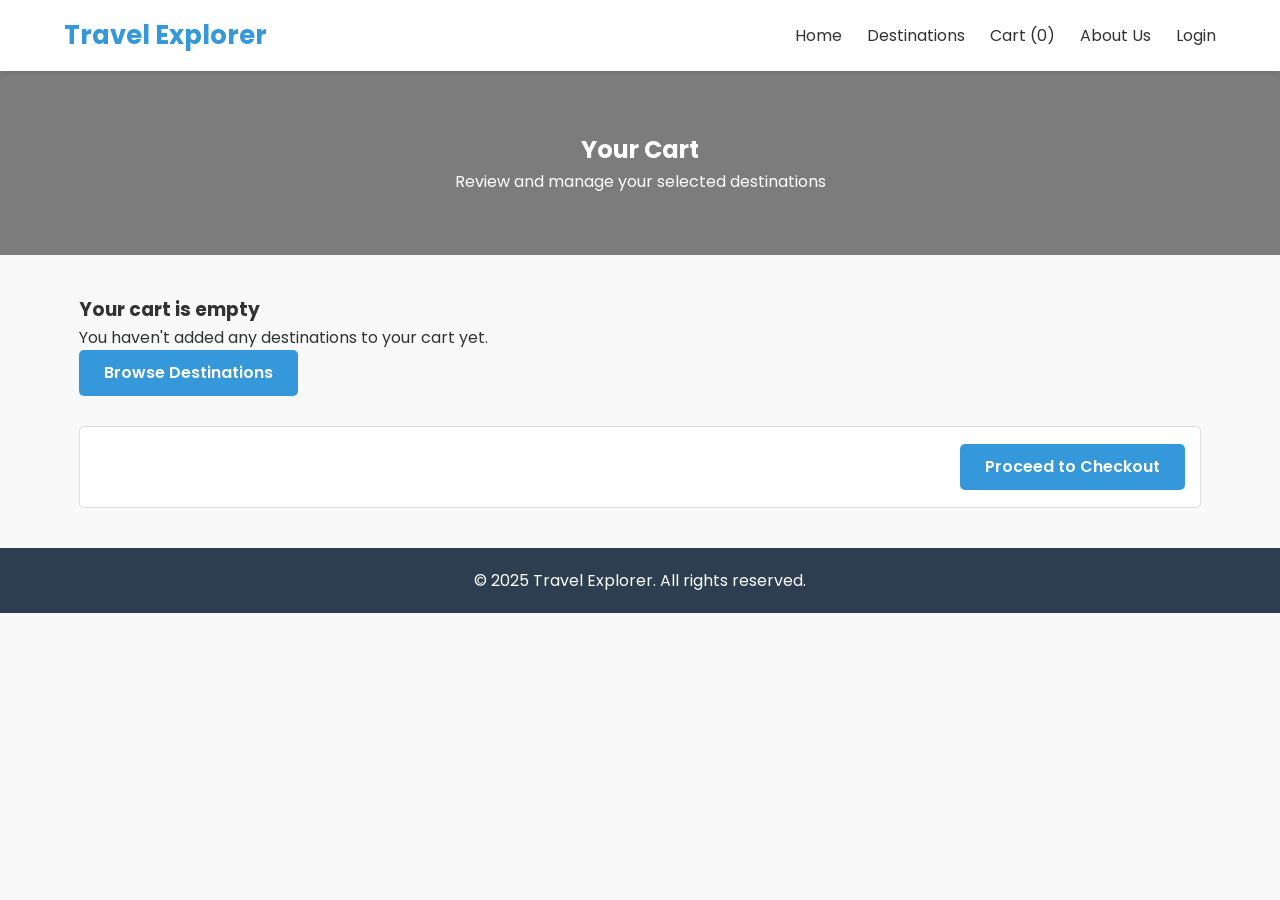
<file: cart.html>
<!DOCTYPE html>
<html lang="en">
<head>
  <meta charset="UTF-8">
  <meta name="viewport" content="width=device-width, initial-scale=1.0">
  <title>Your Cart - Travel Explorer</title>
  <link rel="preconnect" href="https://fonts.googleapis.com">
  <link rel="preconnect" href="https://fonts.gstatic.com" crossorigin>
  <link href="https://fonts.googleapis.com/css2?family=Poppins:wght@300;400;500;600;700&display=swap" rel="stylesheet">
  <link rel="stylesheet" href="https://cdnjs.cloudflare.com/ajax/libs/font-awesome/6.0.0/css/all.min.css">
  <link rel="stylesheet" href="styles.css">
</head>
<body>
  <nav>
    <div class="logo">Travel Explorer</div>
    <ul>
      <li><a href="index.html">Home</a></li>
      <li><a href="destinations.html">Destinations</a></li>
      <li><a href="cart.html">Cart (<span id="cart-count">0</span>)</a></li>
      <li><a href="about.html">About Us</a></li>
      <li><a href="login.html">Login</a></li>
    </ul>
  </nav>

  <!-- Page Header -->
  <section class="page-header">
    <div class="container">
      <h1>Your Cart</h1>
      <p>Review and manage your selected destinations</p>
    </div>
  </section>

  <!-- Cart Content -->
  <section class="cart-section">
    <div class="container">
      <div id="cart-items" class="cart-items-container"></div>
      <div class="cart-summary">
        <a href="destinations.html" class="btn secondary-btn">Continue Shopping</a>
        <a href="#" class="btn primary-btn">Proceed to Checkout</a>
      </div>
    </div>
  </section>

  <!-- Footer -->
  <footer>
    <div class="footer-bottom">
      <p>&copy; 2025 Travel Explorer. All rights reserved.</p>
    </div>
  </footer>

  <script src="data/destinationsData.js"></script>
  <script src="script.js"></script>
</body>
</html>
</file>
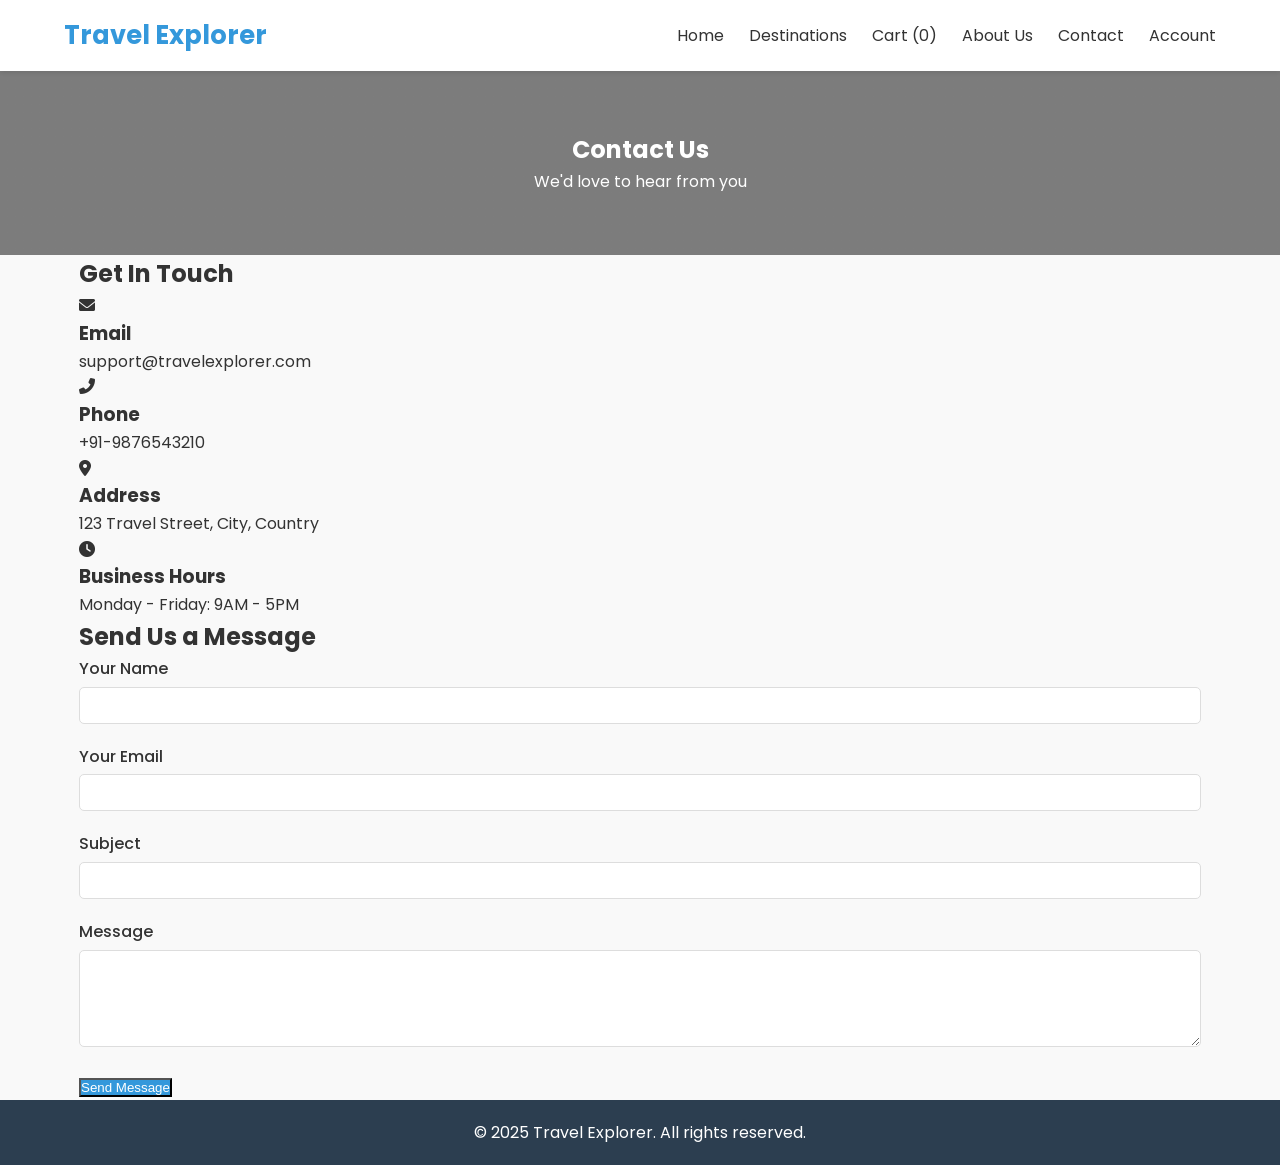
<file: contact.html>
<!DOCTYPE html>
<html lang="en">
<head>
  <meta charset="UTF-8">
  <meta name="viewport" content="width=device-width, initial-scale=1.0">
  <title>Contact Us - Travel Explorer</title>
  <link rel="preconnect" href="https://fonts.googleapis.com">
  <link rel="preconnect" href="https://fonts.gstatic.com" crossorigin>
  <link href="https://fonts.googleapis.com/css2?family=Poppins:wght@300;400;500;600;700&display=swap" rel="stylesheet">
  <link rel="stylesheet" href="https://cdnjs.cloudflare.com/ajax/libs/font-awesome/6.0.0/css/all.min.css">
  <link rel="stylesheet" href="styles.css">
</head>
<body>
  <nav>
    <div class="logo">Travel Explorer</div>
    <ul>
      <li><a href="index.html">Home</a></li>
      <li><a href="destinations.html">Destinations</a></li>
      <li><a href="#" onclick="openCart(); return false;">Cart (<span id="cart-count">0</span>)</a></li>
      <li><a href="about.html">About Us</a></li>
      <li><a href="contact.html">Contact</a></li>
      <li><a href="login.html">Account</a></li>
    </ul>
  </nav>

  <!-- Page Header -->
  <section class="page-header">
    <div class="container">
      <h1>Contact Us</h1>
      <p>We'd love to hear from you</p>
    </div>
  </section>

  <!-- Contact Content -->
  <section class="contact-section">
    <div class="container">
      <div class="contact-content">
        <div class="contact-info">
          <h2>Get In Touch</h2>
          <div class="contact-item">
            <i class="fas fa-envelope"></i>
            <div>
              <h3>Email</h3>
              <p>support@travelexplorer.com</p>
            </div>
          </div>
          <div class="contact-item">
            <i class="fas fa-phone-alt"></i>
            <div>
              <h3>Phone</h3>
              <p>+91-9876543210</p>
            </div>
          </div>
          <div class="contact-item">
            <i class="fas fa-map-marker-alt"></i>
            <div>
              <h3>Address</h3>
              <p>123 Travel Street, City, Country</p>
            </div>
          </div>
          <div class="contact-item">
            <i class="fas fa-clock"></i>
            <div>
              <h3>Business Hours</h3>
              <p>Monday - Friday: 9AM - 5PM</p>
            </div>
          </div>
        </div>
        <div class="contact-form">
          <h2>Send Us a Message</h2>
          <form>
            <div class="form-group">
              <label for="name">Your Name</label>
              <input type="text" id="name" required>
            </div>
            <div class="form-group">
              <label for="email">Your Email</label>
              <input type="email" id="email" required>
            </div>
            <div class="form-group">
              <label for="subject">Subject</label>
              <input type="text" id="subject" required>
            </div>
            <div class="form-group">
              <label for="message">Message</label>
              <textarea id="message" rows="5" required></textarea>
            </div>
            <button type="submit" class="primary-btn">Send Message</button>
          </form>
        </div>
      </div>
    </div>
  </section>

  <!-- Cart Modal -->
  <div id="cartModal" class="cart-modal">
    <div class="cart-content">
      <div class="cart-header">
        <h2>Your Cart</h2>
        <button class="cart-close" onclick="closeCart()">&times;</button>
      </div>
      <div id="cart-items" class="cart-items-container"></div>
      <div class="cart-actions">
        <button onclick="closeCart()" class="btn secondary-btn">Continue Shopping</button>
        <button class="btn primary-btn">Proceed to Checkout</button>
      </div>
    </div>
  </div>

  <!-- Footer -->
  <footer>
    <div class="footer-bottom">
      <p>&copy; 2025 Travel Explorer. All rights reserved.</p>
    </div>
  </footer>

  <script src="data/destinationsData.js"></script>
  <script src="script.js"></script>
  <script>
    function openCart() {
      document.getElementById('cartModal').classList.add('active');
      document.body.style.overflow = 'hidden';
    }

    function closeCart() {
      document.getElementById('cartModal').classList.remove('active');
      document.body.style.overflow = 'auto';
    }
  </script>
</body>
</html>
</file>
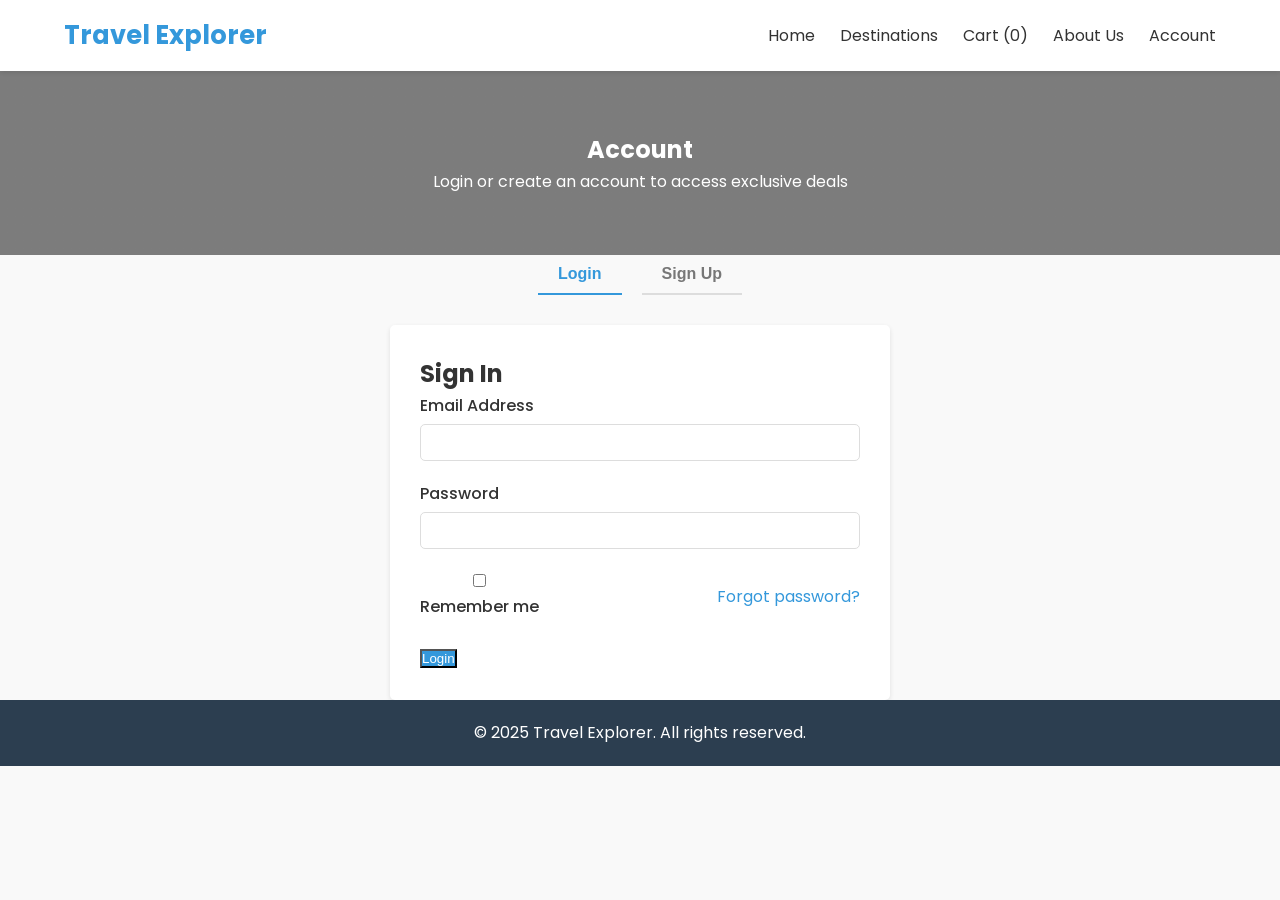
<file: login.html>
<!DOCTYPE html>
<html lang="en">
<head>
  <meta charset="UTF-8">
  <meta name="viewport" content="width=device-width, initial-scale=1.0">
  <title>Account - Travel Explorer</title>
  <link rel="preconnect" href="https://fonts.googleapis.com">
  <link rel="preconnect" href="https://fonts.gstatic.com" crossorigin>
  <link href="https://fonts.googleapis.com/css2?family=Poppins:wght@300;400;500;600;700&display=swap" rel="stylesheet">
  <link rel="stylesheet" href="https://cdnjs.cloudflare.com/ajax/libs/font-awesome/6.0.0/css/all.min.css">
  <link rel="stylesheet" href="styles.css">
</head>
<body>
  <nav>
    <div class="logo">Travel Explorer</div>
    <ul>
      <li><a href="index.html">Home</a></li>
      <li><a href="destinations.html">Destinations</a></li>
      <li><a href="cart.html">Cart (<span id="cart-count">0</span>)</a></li>
      <li><a href="about.html">About Us</a></li>
      <li><a href="login.html">Account</a></li>
    </ul>
  </nav>

  <!-- Page Header -->
  <section class="page-header">
    <div class="container">
      <h1>Account</h1>
      <p>Login or create an account to access exclusive deals</p>
    </div>
  </section>

  <!-- Authentication Forms -->
  <section class="auth-section">
    <div class="container">
      <div class="tabs">
        <button class="tab active" onclick="showTab('login')">Login</button>
        <button class="tab" onclick="showTab('signup')">Sign Up</button>
      </div>
      
      <div class="auth-container">
        <!-- Login Form -->
        <div id="login" class="auth-form active">
          <h2>Sign In</h2>
          <form>
            <div class="form-group">
              <label for="login-email">Email Address</label>
              <input type="email" id="login-email" required>
            </div>
            <div class="form-group">
              <label for="login-password">Password</label>
              <input type="password" id="login-password" required>
            </div>
            <div class="form-group remember-forgot">
              <div>
                <input type="checkbox" id="remember">
                <label for="remember">Remember me</label>
              </div>
              <a href="#" class="forgot-link">Forgot password?</a>
            </div>
            <button type="submit" class="primary-btn">Login</button>
          </form>
        </div>
        
        <!-- Signup Form -->
        <div id="signup" class="auth-form">
          <h2>Create Account</h2>
          <form>
            <div class="form-group">
              <label for="signup-name">Full Name</label>
              <input type="text" id="signup-name" required>
            </div>
            <div class="form-group">
              <label for="signup-email">Email Address</label>
              <input type="email" id="signup-email" required>
            </div>
            <div class="form-group">
              <label for="signup-password">Password</label>
              <input type="password" id="signup-password" required>
            </div>
            <div class="form-group">
              <label for="signup-confirm">Confirm Password</label>
              <input type="password" id="signup-confirm" required>
            </div>
            <div class="form-group">
              <input type="checkbox" id="terms" required>
              <label for="terms">I agree to the Terms & Conditions</label>
            </div>
            <button type="submit" class="primary-btn">Create Account</button>
          </form>
        </div>
      </div>
    </div>
  </section>

  <!-- Footer -->
  <footer>
    <div class="footer-bottom">
      <p>&copy; 2025 Travel Explorer. All rights reserved.</p>
    </div>
  </footer>

  <script src="data/destinationsData.js"></script>
  <script src="script.js"></script>
  <script>
    function showTab(tabName) {
      // Hide all forms
      document.querySelectorAll('.auth-form').forEach(form => {
        form.classList.remove('active');
      });
      
      // Deactivate all tabs
      document.querySelectorAll('.tab').forEach(tab => {
        tab.classList.remove('active');
      });
      
      // Show selected form
      document.getElementById(tabName).classList.add('active');
      
      // Activate selected tab
      event.target.classList.add('active');
    }
  </script>
</body>
</html>
</file>
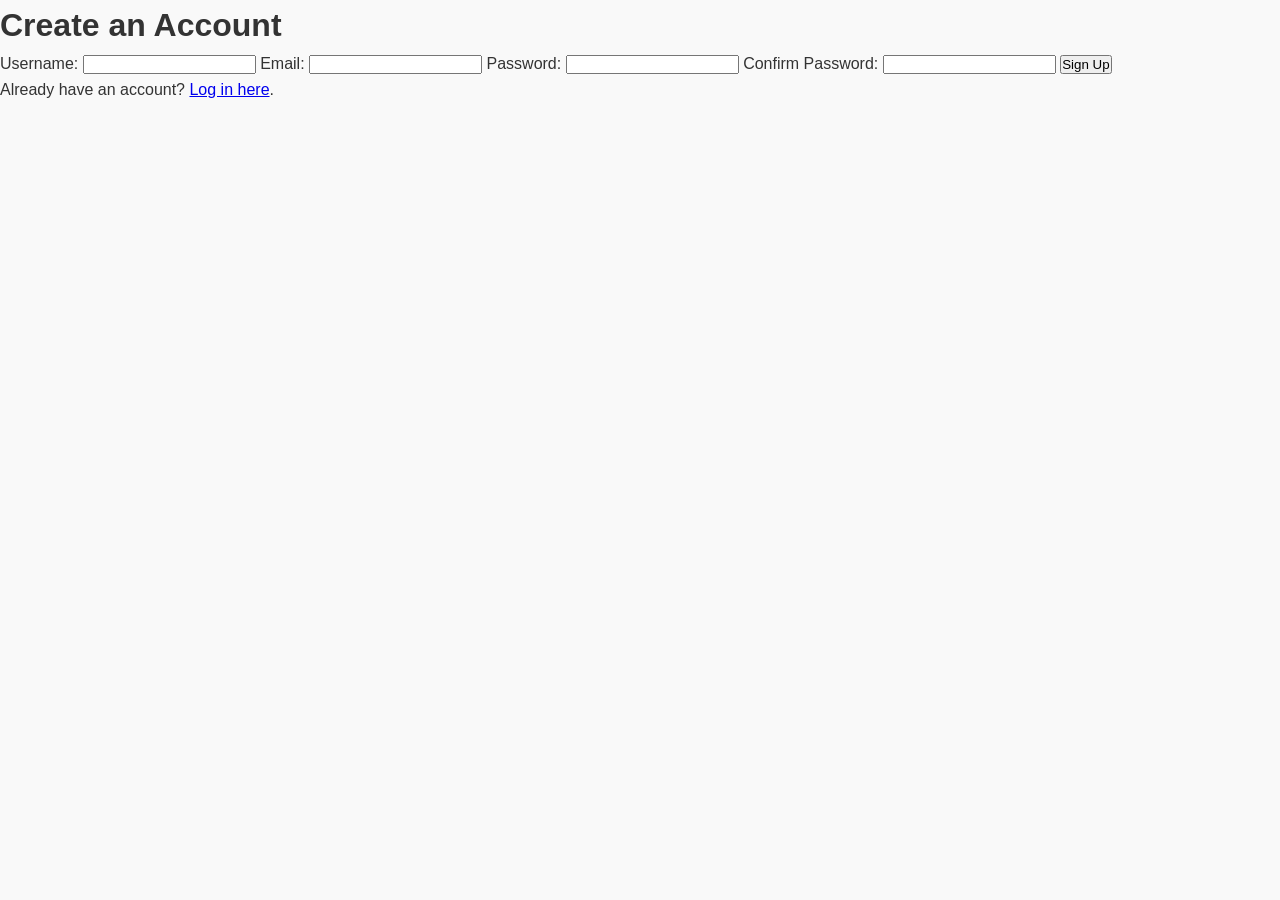
<file: signup.html>
<!DOCTYPE html>
<html lang="en">
<head>
    <meta charset="UTF-8">
    <meta name="viewport" content="width=device-width, initial-scale=1.0">
    <title>Sign Up</title>
    <link rel="stylesheet" href="styles.css">
</head>
<body>
    <header>
        <h1>Create an Account</h1>
    </header>
    <main>
        <form id="signup-form">
            <label for="username">Username:</label>
            <input type="text" id="username" name="username" required>

            <label for="email">Email:</label>
            <input type="email" id="email" name="email" required>

            <label for="password">Password:</label>
            <input type="password" id="password" name="password" required>

            <label for="confirm-password">Confirm Password:</label>
            <input type="password" id="confirm-password" name="confirm-password" required>

            <button type="submit">Sign Up</button>
        </form>
        <p>Already have an account? <a href="login.html">Log in here</a>.</p>
    </main>
    <script src="script.js"></script>
</body>
</html>
</file>
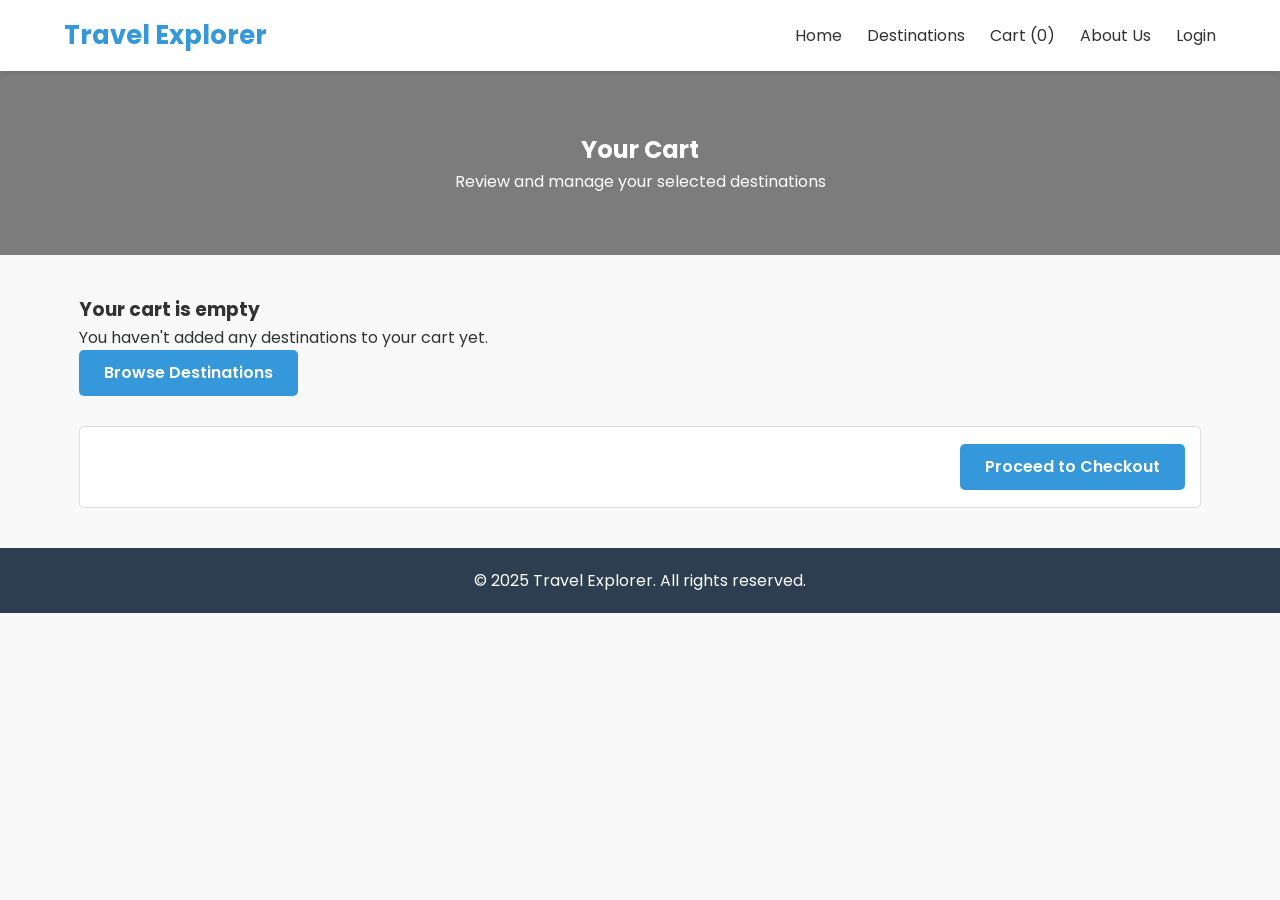
<file: Pages/cart.html>
<!DOCTYPE html>
<html lang="en">
<head>
  <meta charset="UTF-8">
  <meta name="viewport" content="width=device-width, initial-scale=1.0">
  <title>Your Cart - Travel Explorer</title>
  <link rel="preconnect" href="https://fonts.googleapis.com">
  <link rel="preconnect" href="https://fonts.gstatic.com" crossorigin>
  <link href="https://fonts.googleapis.com/css2?family=Poppins:wght@300;400;500;600;700&display=swap" rel="stylesheet">
  <link rel="stylesheet" href="https://cdnjs.cloudflare.com/ajax/libs/font-awesome/6.0.0/css/all.min.css">
  <link rel="stylesheet" href="../styling/styles.css">

</head>
<body>
  <nav>
    <div class="logo">Travel Explorer</div>
    <ul>
      <li><a href="../index.html">Home</a></li>
      <li><a href="destinations.html">Destinations</a></li>
      <li><a href="cart.html">Cart (<span id="cart-count">0</span>)</a></li>
      <li><a href="about.html">About Us</a></li>
      <li><a href="login.html">Login</a></li>
    </ul>
  </nav>

  <!-- Page Header -->
  <section class="page-header">
    <div class="container">
      <h1>Your Cart</h1>
      <p>Review and manage your selected destinations</p>
    </div>
  </section>

  <!-- Cart Content -->
  <section class="cart-section">
    <div class="container">
      <div id="cart-items" class="cart-items-container"></div>
      <div class="cart-summary">
        <a href="destinations.html" class="btn secondary-btn">Continue Shopping</a>
        <a href="#" class="btn primary-btn">Proceed to Checkout</a>
      </div>
    </div>
  </section>

  <!-- Footer -->
  <footer>
    <div class="footer-bottom">
      <p>&copy; 2025 Travel Explorer. All rights reserved.</p>
    </div>
  </footer>

  <script src="../data/destinationsData.js"></script>
  <script src="../Logic/script.js"></script>
</body>
</html>
</file>
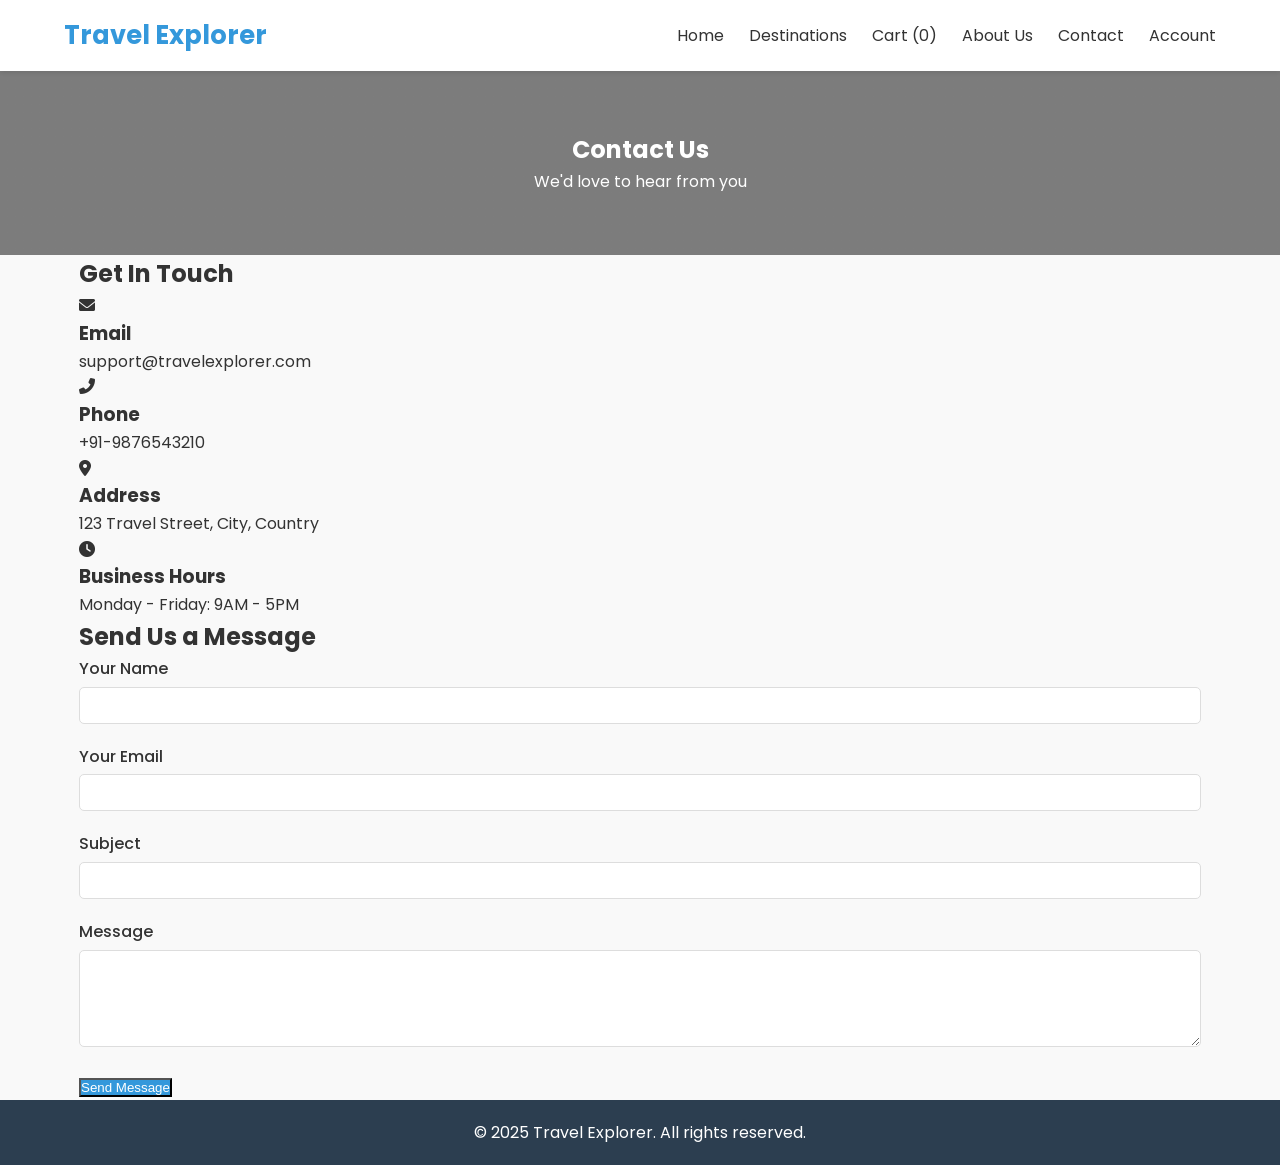
<file: Pages/contact.html>
<!DOCTYPE html>
<html lang="en">
<head>
  <meta charset="UTF-8">
  <meta name="viewport" content="width=device-width, initial-scale=1.0">
  <title>Contact Us - Travel Explorer</title>
  <link rel="preconnect" href="https://fonts.googleapis.com">
  <link rel="preconnect" href="https://fonts.gstatic.com" crossorigin>
  <link href="https://fonts.googleapis.com/css2?family=Poppins:wght@300;400;500;600;700&display=swap" rel="stylesheet">
  <link rel="stylesheet" href="https://cdnjs.cloudflare.com/ajax/libs/font-awesome/6.0.0/css/all.min.css">
  <link rel="stylesheet" href="../styling/styles.css">

</head>
<body>
  <nav>
    <div class="logo">Travel Explorer</div>
    <ul>
      <li><a href="../index.html">Home</a></li>
      <li><a href="destinations.html">Destinations</a></li>
      <li><a href="#" onclick="openCart(); return false;">Cart (<span id="cart-count">0</span>)</a></li>
      <li><a href="about.html">About Us</a></li>
      <li><a href="contact.html">Contact</a></li>
      <li><a href="login.html">Account</a></li>
    </ul>
  </nav>

  <!-- Page Header -->
  <section class="page-header">
    <div class="container">
      <h1>Contact Us</h1>
      <p>We'd love to hear from you</p>
    </div>
  </section>

  <!-- Contact Content -->
  <section class="contact-section">
    <div class="container">
      <div class="contact-content">
        <div class="contact-info">
          <h2>Get In Touch</h2>
          <div class="contact-item">
            <i class="fas fa-envelope"></i>
            <div>
              <h3>Email</h3>
              <p>support@travelexplorer.com</p>
            </div>
          </div>
          <div class="contact-item">
            <i class="fas fa-phone-alt"></i>
            <div>
              <h3>Phone</h3>
              <p>+91-9876543210</p>
            </div>
          </div>
          <div class="contact-item">
            <i class="fas fa-map-marker-alt"></i>
            <div>
              <h3>Address</h3>
              <p>123 Travel Street, City, Country</p>
            </div>
          </div>
          <div class="contact-item">
            <i class="fas fa-clock"></i>
            <div>
              <h3>Business Hours</h3>
              <p>Monday - Friday: 9AM - 5PM</p>
            </div>
          </div>
        </div>
        <div class="contact-form">
          <h2>Send Us a Message</h2>
          <form>
            <div class="form-group">
              <label for="name">Your Name</label>
              <input type="text" id="name" required>
            </div>
            <div class="form-group">
              <label for="email">Your Email</label>
              <input type="email" id="email" required>
            </div>
            <div class="form-group">
              <label for="subject">Subject</label>
              <input type="text" id="subject" required>
            </div>
            <div class="form-group">
              <label for="message">Message</label>
              <textarea id="message" rows="5" required></textarea>
            </div>
            <button type="submit" class="primary-btn">Send Message</button>
          </form>
        </div>
      </div>
    </div>
  </section>

  <!-- Cart Modal -->
  <div id="cartModal" class="cart-modal">
    <div class="cart-content">
      <div class="cart-header">
        <h2>Your Cart</h2>
        <button class="cart-close" onclick="closeCart()">&times;</button>
      </div>
      <div id="cart-items" class="cart-items-container"></div>
      <div class="cart-actions">
        <button onclick="closeCart()" class="btn secondary-btn">Continue Shopping</button>
        <button class="btn primary-btn">Proceed to Checkout</button>
      </div>
    </div>
  </div>

  <!-- Footer -->
  <footer>
    <div class="footer-bottom">
      <p>&copy; 2025 Travel Explorer. All rights reserved.</p>
    </div>
  </footer>

  <script src="../data/destinationsData.js"></script>
  <script src="../Logic/script.js"></script>
  <script>
    function openCart() {
      document.getElementById('cartModal').classList.add('active');
      document.body.style.overflow = 'hidden';
    }

    function closeCart() {
      document.getElementById('cartModal').classList.remove('active');
      document.body.style.overflow = 'auto';
    }
  </script>
</body>
</html>
</file>
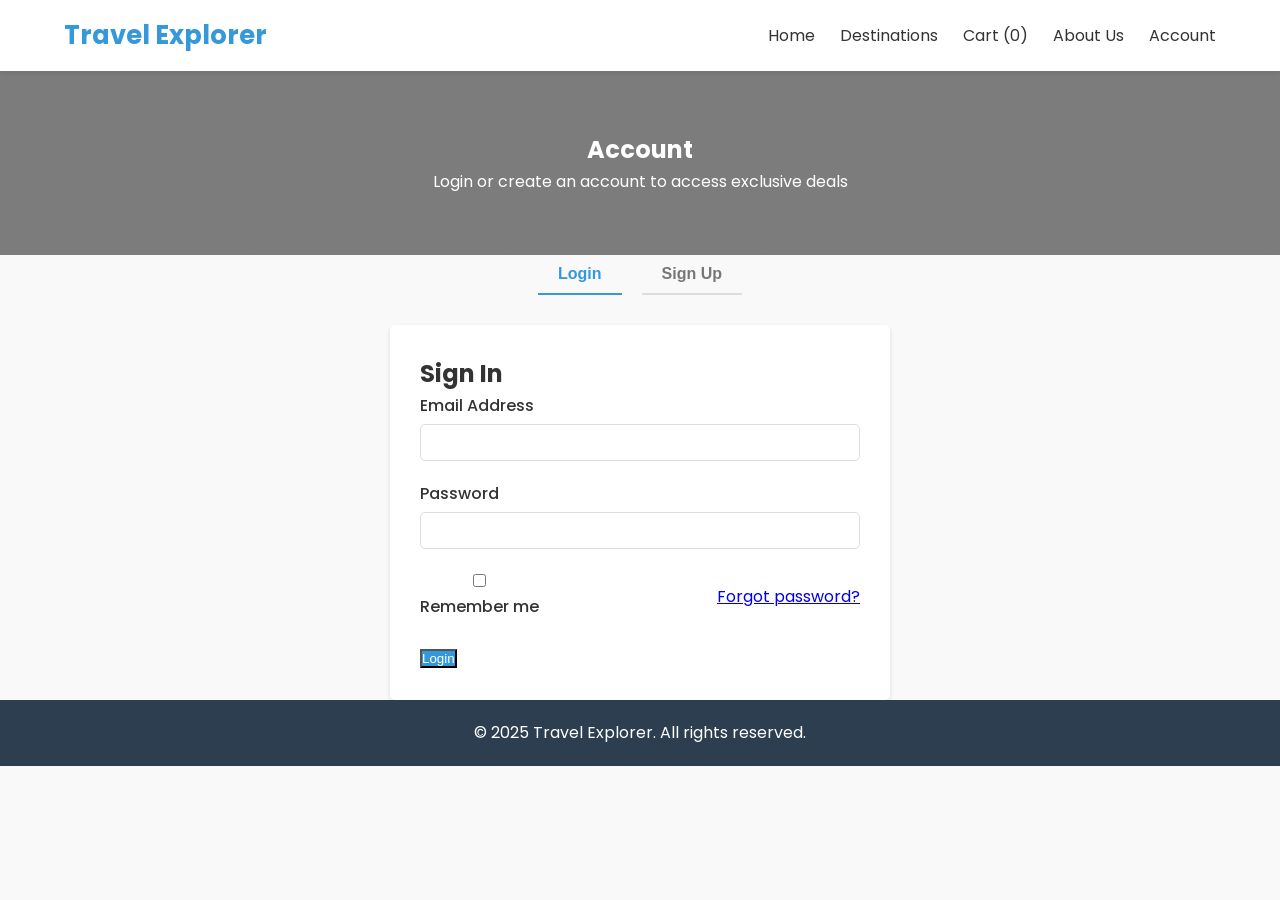
<file: Pages/login.html>
<!DOCTYPE html>
<html lang="en">
<head>
  <meta charset="UTF-8">
  <meta name="viewport" content="width=device-width, initial-scale=1.0">
  <title>Account - Travel Explorer</title>
  <link rel="preconnect" href="https://fonts.googleapis.com">
  <link rel="preconnect" href="https://fonts.gstatic.com" crossorigin>
  <link href="https://fonts.googleapis.com/css2?family=Poppins:wght@300;400;500;600;700&display=swap" rel="stylesheet">
  <link rel="stylesheet" href="https://cdnjs.cloudflare.com/ajax/libs/font-awesome/6.0.0/css/all.min.css">
  <link rel="stylesheet" href="../styling/styles.css">
</head>
<body>
  <nav>
    <div class="logo">Travel Explorer</div>
    <ul>
      <li><a href="../index.html">Home</a></li>
      <li><a href="destinations.html">Destinations</a></li>
      <li><a href="cart.html">Cart (<span id="cart-count">0</span>)</a></li>
      <li><a href="about.html">About Us</a></li>
      <li><a href="login.html">Account</a></li>
    </ul>
  </nav>

  <!-- Page Header -->
  <section class="page-header">
    <div class="container">
      <h1>Account</h1>
      <p>Login or create an account to access exclusive deals</p>
    </div>
  </section>

  <!-- Authentication Forms -->
  <section class="auth-section">
    <div class="container">
      <div class="tabs">
        <button class="tab active" onclick="showTab('login')">Login</button>
        <button class="tab" onclick="showTab('signup')">Sign Up</button>
      </div>
      
      <div class="auth-container">
        <!-- Login Form -->
        <div id="login" class="auth-form active">
          <h2>Sign In</h2>
          <form>
            <div class="form-group">
              <label for="login-email">Email Address</label>
              <input type="email" id="login-email" required>
            </div>
            <div class="form-group">
              <label for="login-password">Password</label>
              <input type="password" id="login-password" required>
            </div>
            <div class="form-group remember-forgot">
              <div>
                <input type="checkbox" id="remember">
                <label for="remember">Remember me</label>
              </div>
              <a href="#" class="forgot-link">Forgot password?</a>
            </div>
            <button type="submit" class="primary-btn">Login</button>
          </form>
        </div>
        
        <!-- Signup Form -->
        <div id="signup" class="auth-form">
          <h2>Create Account</h2>
          <form>
            <div class="form-group">
              <label for="signup-name">Full Name</label>
              <input type="text" id="signup-name" required>
            </div>
            <div class="form-group">
              <label for="signup-email">Email Address</label>
              <input type="email" id="signup-email" required>
            </div>
            <div class="form-group">
              <label for="signup-password">Password</label>
              <input type="password" id="signup-password" required>
            </div>
            <div class="form-group">
              <label for="signup-confirm">Confirm Password</label>
              <input type="password" id="signup-confirm" required>
            </div>
            <div class="form-group">
              <input type="checkbox" id="terms" required>
              <label for="terms">I agree to the Terms & Conditions</label>
            </div>
            <button type="submit" class="primary-btn">Create Account</button>
          </form>
        </div>
      </div>
    </div>
  </section>

  <!-- Footer -->
  <footer>
    <div class="footer-bottom">
      <p>&copy; 2025 Travel Explorer. All rights reserved.</p>
    </div>
  </footer>

  <script src="../data/destinationsData.js"></script>
  <script src="../Logic/script.js"></script>
  <script>
    function showTab(tabName) {
      // Hide all forms
      document.querySelectorAll('.auth-form').forEach(form => {
        form.classList.remove('active');
      });
      
      // Deactivate all tabs
      document.querySelectorAll('.tab').forEach(tab => {
        tab.classList.remove('active');
      });
      
      // Show selected form
      document.getElementById(tabName).classList.add('active');
      
      // Activate selected tab
      document.querySelector(`.tab[onclick="showTab('${tabName}')"]`).classList.add('active');
    }
  </script>
</body>
</html>
</file>
<file: styles.css>
/* Basic Reset */
* {
  margin: 0;
  padding: 0;
  box-sizing: border-box;
}

body {
  font-family: 'Poppins', Arial, sans-serif;
  line-height: 1.6;
  color: #333;
  background-color: #f9f9f9;
}

.container {
  width: 90%;
  max-width: 1200px;
  margin: 0 auto;
  padding: 0 15px;
}

/* Navigation */
nav {
  display: flex;
  justify-content: space-between;
  align-items: center;
  padding: 15px 5%;
  background-color: white;
  box-shadow: 0 2px 5px rgba(0, 0, 0, 0.1);
}

nav .logo {
  font-size: 1.6rem;
  font-weight: 700;
  color: #3498db;
}

nav ul {
  display: flex;
  list-style: none;
}

nav ul li {
  margin-left: 25px;
}

nav ul li a {
  text-decoration: none;
  color: #333;
}

nav ul li a:hover {
  color: #3498db;
}

/* Page Header */
.page-header {
  background: linear-gradient(rgba(0, 0, 0, 0.5), rgba(0, 0, 0, 0.5)), url('https://images.unsplash.com/photo-1507525428034-b723cf961d3e?auto=format&fit=crop&w=1000');
  background-size: cover;
  background-position: center;
  color: white;
  text-align: center;
  padding: 60px 0;
}

/* Hero Section */
.hero {
  height: 70vh;
  background: linear-gradient(rgba(0, 0, 0, 0.5), rgba(0, 0, 0, 0.5)), url('https://images.unsplash.com/photo-1507525428034-b723cf961d3e?auto=format&fit=crop&q=80&w=2000');
  background-size: cover;
  background-position: center;
  color: white;
  display: flex;
  align-items: center;
  justify-content: center;
  text-align: center;
}

.hero-content {
  max-width: 800px;
  padding: 0 20px;
}

.hero-content h1 {
  font-size: 3rem;
  margin-bottom: 20px;
}

.hero-content p {
  font-size: 1.2rem;
  margin-bottom: 25px;
}

/* Buttons */
.btn {
  display: inline-block;
  padding: 10px 25px;
  border-radius: 5px;
  text-decoration: none;
  font-weight: 600;
  transition: background-color 0.3s;
  border: none;
  cursor: pointer;
}

.primary-btn {
  background-color: #3498db;
  color: white;
}

.primary-btn:hover {
  background-color: #2980b9;
}

.secondary-btn {
  background-color: transparent;
  color: white;
  border: 2px solid white;
}

.secondary-btn:hover {
  background-color: white;
  color: #3498db;
}

/* Search */
.search-section {
  background-color: white;
  text-align: center;
  padding: 30px 0;
  margin-top: -40px;
  box-shadow: 0 2px 5px rgba(0, 0, 0, 0.1);
}

.search-container {
  display: flex;
  max-width: 700px;
  margin: 20px auto 0;
  position: relative;
}

#searchInput {
  flex: 1;
  padding: 12px;
  border: 1px solid #ddd;
  border-radius: 5px 0 0 5px;
  font-size: 1rem;
}

.search-btn {
  padding: 0 25px;
  background-color: #3498db;
  color: white;
  border: none;
  border-radius: 0 5px 5px 0;
  font-weight: 600;
}

/* Destinations */
.destinations {
  display: grid;
  grid-template-columns: repeat(auto-fill, minmax(300px, 1fr));
  gap: 25px;
  margin: 40px 0;
}

.card {
  background-color: white;
  border-radius: 5px;
  overflow: hidden;
  box-shadow: 0 2px 5px rgba(0, 0, 0, 0.1);
}

.card img {
  width: 100%;
  height: 200px;
  object-fit: cover;
}

.card-content {
  padding: 15px;
}

.card-content h3 {
  font-size: 1.4rem;
  margin-bottom: 10px;
}

.card-content p {
  margin-bottom: 8px;
  color: #777;
}

.card-content button {
  background-color: #3498db;
  color: white;
  border: none;
  padding: 8px 15px;
  border-radius: 5px;
  cursor: pointer;
  margin-top: 15px;
}

/* Section headers */
.section-header {
  text-align: center;
  margin-bottom: 30px;
}

.section-header h2 {
  color: #333;
  font-size: 28px;
  margin-bottom: 10px;
}

.section-header p {
  color: #666;
  max-width: 600px;
  margin: 0 auto;
}

/* View all button */
.view-all-container {
  text-align: center;
  margin-top: 30px;
}

.view-all-btn {
  display: inline-block;
  background-color: #3498db;
  color: white;
  padding: 10px 25px;
  border-radius: 4px;
  text-decoration: none;
  font-weight: 500;
  transition: background-color 0.3s;
}

.view-all-btn:hover {
  background-color: #2980b9;
}

/* Features */
.features {
  display: grid;
  grid-template-columns: repeat(auto-fit, minmax(250px, 1fr));
  gap: 25px;
  padding: 30px 0;
}

.feature {
  text-align: center;
  padding: 20px;
}

.feature i {
  font-size: 2rem;
  color: #3498db;
  margin-bottom: 15px;
}

/* Forms */
.form-group {
  margin-bottom: 20px;
}

.form-group label {
  display: block;
  margin-bottom: 5px;
  font-weight: 500;
}

.form-group input,
.form-group textarea {
  width: 100%;
  padding: 10px;
  border: 1px solid #ddd;
  border-radius: 5px;
}

/* Tabs */
.tabs {
  display: flex;
  justify-content: center;
  margin-bottom: 30px;
}

.tab {
  padding: 10px 20px;
  background: transparent;
  border: none;
  border-bottom: 2px solid #ddd;
  font-size: 16px;
  font-weight: 600;
  cursor: pointer;
  margin: 0 10px;
  color: #777;
}

.tab.active {
  color: #3498db;
  border-bottom: 2px solid #3498db;
}

.auth-form {
  display: none;
  max-width: 500px;
  margin: 0 auto;
  padding: 30px;
  background: white;
  border-radius: 5px;
  box-shadow: 0 2px 5px rgba(0, 0, 0, 0.1);
}

.auth-form.active {
  display: block;
}

.remember-forgot {
  display: flex;
  justify-content: space-between;
  align-items: center;
  margin-bottom: 20px;
}

.forgot-link {
  color: #3498db;
  text-decoration: none;
}

/* Cart Integration */
.cart-modal {
  display: none;
  position: fixed;
  top: 0;
  left: 0;
  width: 100%;
  height: 100%;
  background: rgba(0, 0, 0, 0.7);
  z-index: 1000;
}

.cart-modal.active {
  display: flex;
  justify-content: center;
  align-items: center;
}

.cart-content {
  background: white;
  width: 90%;
  max-width: 800px;
  max-height: 80vh;
  overflow-y: auto;
  border-radius: 5px;
  padding: 20px;
}

.cart-header {
  display: flex;
  justify-content: space-between;
  align-items: center;
  margin-bottom: 20px;
}

.cart-close {
  background: none;
  border: none;
  font-size: 24px;
  cursor: pointer;
}

.cart-items-container {
  margin-bottom: 20px;
}

.cart-item {
  display: flex;
  border-bottom: 1px solid #ddd;
  padding: 15px 0;
}

.cart-item img {
  width: 100px;
  height: 70px;
  object-fit: cover;
  margin-right: 15px;
}

.cart-actions {
  display: flex;
  justify-content: space-between;
  margin-top: 20px;
}

/* Cart Section Styling */
.cart-section {
  padding: 40px 0;
}

/* Basic cart items styling */
.cart-items-container {
  margin-bottom: 30px;
}

.cart-item {
  display: flex;
  background-color: white;
  border: 1px solid #ddd;
  border-radius: 5px;
  margin-bottom: 15px;
  overflow: hidden;
}

.cart-item img {
  width: 150px;
  height: 120px;
  object-fit: cover;
}

.cart-item-content {
  flex: 1;
  padding: 15px;
  display: flex;
  justify-content: space-between;
}

.cart-item-details h3 {
  color: #3498db;
  margin-bottom: 8px;
}

.cart-item-details p {
  margin-bottom: 5px;
  color: #555;
}

.cart-item-price {
  text-align: right;
  font-size: 1.2rem;
  font-weight: bold;
}

.cart-item button {
  background-color: #e74c3c;
  color: white;
  border: none;
  padding: 5px 10px;
  border-radius: 3px;
  cursor: pointer;
  margin-top: 10px;
}

.cart-summary {
  background-color: white;
  border: 1px solid #ddd;
  border-radius: 5px;
  padding: 15px;
  display: flex;
  justify-content: space-between;
  align-items: center;
}

.cart-total {
  font-size: 1.2rem;
  font-weight: bold;
}

@media (max-width: 600px) {
  .cart-item {
    flex-direction: column;
  }
  
  .cart-item img {
    width: 100%;
    height: 180px;
  }

  .cart-item-content {
    flex-direction: column;
  }
  
  .cart-item-price {
    text-align: left;
    margin-top: 10px;
  }
}

/* Footer */
footer {
  background-color: #2c3e50;
  color: white;
  padding: 20px 0;
  text-align: center;
}

/* Responsive */
@media (max-width: 768px) {
  nav {
    flex-direction: column;
  }
  
  nav ul {
    margin-top: 15px;
    flex-wrap: wrap;
    justify-content: center;
  }
  
  nav ul li {
    margin: 5px 10px;
  }
  
  .hero-content h1 {
    font-size: 2.2rem;
  }
  
  .search-container {
    flex-direction: column;
  }
  
  #searchInput {
    border-radius: 5px;
    margin-bottom: 10px;
  }
  
  .search-btn {
    border-radius: 5px;
  }
}
</file>
<file: styling/styles.css>
/* Basic Reset */
* {
  margin: 0;
  padding: 0;
  box-sizing: border-box;
}

body {
  font-family: 'Poppins', Arial, sans-serif;
  line-height: 1.6;
  color: #333;
  background-color: #f9f9f9;
}

.container {
  width: 90%;
  max-width: 1200px;
  margin: 0 auto;
  padding: 0 15px;
}

/* Navigation */
nav {
  display: flex;
  justify-content: space-between;
  align-items: center;
  padding: 15px 5%;
  background-color: white;
  box-shadow: 0 2px 5px rgba(0, 0, 0, 0.1);
}

nav .logo {
  font-size: 1.6rem;
  font-weight: 700;
  color: #3498db;
}

nav ul {
  display: flex;
  list-style: none;
}

nav ul li {
  margin-left: 25px;
}

nav ul li a {
  text-decoration: none;
  color: #333;
}

nav ul li a:hover {
  color: #3498db;
}

/* Page Header */
.page-header {
  background: linear-gradient(rgba(0, 0, 0, 0.5), rgba(0, 0, 0, 0.5)), url('https://images.unsplash.com/photo-1507525428034-b723cf961d3e?auto=format&fit=crop&w=1000');
  background-size: cover;
  background-position: center;
  color: white;
  text-align: center;
  padding: 60px 0;
}

/* Hero Section */
.hero {
  height: 70vh;
  background: linear-gradient(rgba(0, 0, 0, 0.5), rgba(0, 0, 0, 0.5)), url('https://images.unsplash.com/photo-1507525428034-b723cf961d3e?auto=format&fit=crop&q=80&w=2000');
  background-size: cover;
  background-position: center;
  color: white;
  display: flex;
  align-items: center;
  justify-content: center;
  text-align: center;
}

.hero-content {
  max-width: 800px;
  padding: 0 20px;
}

.hero-content h1 {
  font-size: 3rem;
  margin-bottom: 20px;
}

.hero-content p {
  font-size: 1.2rem;
  margin-bottom: 25px;
}

/* Buttons */
.btn {
  display: inline-block;
  padding: 10px 25px;
  border-radius: 5px;
  text-decoration: none;
  font-weight: 600;
  transition: background-color 0.3s;
  border: none;
  cursor: pointer;
}

.primary-btn {
  background-color: #3498db;
  color: white;
}

.primary-btn:hover {
  background-color: #2980b9;
}

.secondary-btn {
  background-color: transparent;
  color: white;
  border: 2px solid white;
}

.secondary-btn:hover {
  background-color: white;
  color: #3498db;
}

/* Search */
.search-section {
  background-color: white;
  text-align: center;
  padding: 30px 0;
  margin-top: -40px;
  box-shadow: 0 2px 5px rgba(0, 0, 0, 0.1);
}

.search-container {
  display: flex;
  max-width: 700px;
  margin: 20px auto 0;
  position: relative;
}

#searchInput {
  flex: 1;
  padding: 12px;
  border: 1px solid #ddd;
  border-radius: 5px 0 0 5px;
  font-size: 1rem;
}

.search-btn {
  padding: 0 25px;
  background-color: #3498db;
  color: white;
  border: none;
  border-radius: 0 5px 5px 0;
  font-weight: 600;
}

/* Destinations */
.destinations {
  display: grid;
  grid-template-columns: repeat(auto-fill, minmax(300px, 1fr));
  gap: 25px;
  margin: 40px 0;
}

.card {
  background-color: white;
  border-radius: 5px;
  overflow: hidden;
  box-shadow: 0 2px 5px rgba(0, 0, 0, 0.1);
}

.card img {
  width: 100%;
  height: 200px;
  object-fit: cover;
}

.card-content {
  padding: 15px;
}

.card-content h3 {
  font-size: 1.4rem;
  margin-bottom: 10px;
}

.card-content p {
  margin-bottom: 8px;
  color: #777;
}

.card-content button {
  background-color: #3498db;
  color: white;
  border: none;
  padding: 8px 15px;
  border-radius: 5px;
  cursor: pointer;
  margin-top: 15px;
}

/* Section headers */
.section-header {
  text-align: center;
  margin-bottom: 30px;
}

.section-header h2 {
  color: #333;
  font-size: 28px;
  margin-bottom: 10px;
}

.section-header p {
  color: #666;
  max-width: 600px;
  margin: 0 auto;
}

/* View all button */
.view-all-container {
  text-align: center;
  margin-top: 30px;
}

.view-all-btn {
  display: inline-block;
  background-color: #3498db;
  color: white;
  padding: 10px 25px;
  border-radius: 4px;
  text-decoration: none;
  font-weight: 500;
  transition: background-color 0.3s;
}

.view-all-btn:hover {
  background-color: #2980b9;
}

/* Features */
.features {
  display: grid;
  grid-template-columns: repeat(auto-fit, minmax(250px, 1fr));
  gap: 25px;
  padding: 30px 0;
}

.feature {
  text-align: center;
  padding: 20px;
}

.feature i {
  font-size: 2rem;
  color: #3498db;
  margin-bottom: 15px;
}

/* Forms */
.form-group {
  margin-bottom: 20px;
}

.form-group label {
  display: block;
  margin-bottom: 5px;
  font-weight: 500;
}

.form-group input,
.form-group textarea {
  width: 100%;
  padding: 10px;
  border: 1px solid #ddd;
  border-radius: 5px;
}

/* Tabs */
.tabs {
  display: flex;
  justify-content: center;
  margin-bottom: 30px;
}

.tab {
  padding: 10px 20px;
  background: transparent;
  border: none;
  border-bottom: 2px solid #ddd;
  font-size: 16px;
  font-weight: 600;
  cursor: pointer;
  margin: 0 10px;
  color: #777;
}

.tab.active {
  color: #3498db; 
  border-bottom: 2px solid #3498db;
}

.auth-form {
  display: none;
  max-width: 500px;
  margin: 0 auto;
  padding: 30px;
  background: white;
  border-radius: 5px;
  box-shadow: 0 2px 5px rgba(0, 0, 0, 0.1);
}

.auth-form.active {
  display: block;
}

.remember-forgot {
  display: flex;
  justify-content: space-between;
  align-items: center;
  margin-bottom: 20px;
}

/* Cart Integration */
.cart-modal {
  display: none;
  position: fixed;
  top: 0;
  left: 0;
  width: 100%;
  height: 100%;
  background: rgba(0, 0, 0, 0.7);
  z-index: 1000;
}

.cart-modal.active {
  display: flex;
  justify-content: center;
  align-items: center;
}

.cart-content {
  background: white;
  width: 90%;
  max-width: 800px;
  max-height: 80vh;
  overflow-y: auto;
  border-radius: 5px;
  padding: 20px;
}

.cart-header {
  display: flex;
  justify-content: space-between;
  align-items: center;
  margin-bottom: 20px;
}

.cart-close {
  background: none;
  border: none;
  font-size: 24px;
  cursor: pointer;
}

.cart-items-container {
  margin-bottom: 20px;
}

.cart-item {
  display: flex;
  border-bottom: 1px solid #ddd;
  padding: 15px 0;
}

.cart-item img {
  width: 100px;
  height: 70px;
  object-fit: cover;
  margin-right: 15px;
}

.cart-actions {
  display: flex;
  justify-content: space-between;
  margin-top: 20px;
}

/* Cart Section Styling */
.cart-section {
  padding: 40px 0;
}

/* Basic cart items styling */
.cart-items-container {
  margin-bottom: 30px;
}

.cart-item {
  display: flex;
  background-color: white;
  border: 1px solid #ddd;
  border-radius: 5px;
  margin-bottom: 15px;
  overflow: hidden;
}

.cart-item img {
  width: 150px;
  height: 120px;
  object-fit: cover;
}

.cart-item-content {
  flex: 1;
  padding: 15px;
  display: flex;
  justify-content: space-between;
}

.cart-item-details h3 {
  color: #3498db;
  margin-bottom: 8px;
}

.cart-item-details p {
  margin-bottom: 5px;
  color: #555;
}

.cart-item-price {
  text-align: right;
  font-size: 1.2rem;
  font-weight: bold;
}

.cart-item button {
  background-color: #e74c3c;
  color: white;
  border: none;
  padding: 5px 10px;
  border-radius: 3px;
  cursor: pointer;
  margin-top: 10px;
}

.cart-summary {
  background-color: white;
  border: 1px solid #ddd;
  border-radius: 5px;
  padding: 15px;
  display: flex;
  justify-content: space-between;
  align-items: center;
}

.cart-total {
  font-size: 1.2rem;
  font-weight: bold;
}

@media (max-width: 600px) {
  .cart-item {
    flex-direction: column;
  }
  
  .cart-item img {
    width: 100%;
    height: 180px;
  }

  .cart-item-content {
    flex-direction: column;
  }
  
  .cart-item-price {
    text-align: left;
    margin-top: 10px;
  }
}

/* Footer */
footer {
  background-color: #2c3e50;
  color: white;
  padding: 20px 0;
  text-align: center;
}

/* Responsive */
@media (max-width: 768px) {
  nav {
    flex-direction: column;
  }
  
  nav ul {
    margin-top: 15px;
    flex-wrap: wrap;
    justify-content: center;
  }
  
  nav ul li {
    margin: 5px 10px;
  }
  
  .hero-content h1 {
    font-size: 2.2rem;
  }
  
  .search-container {
    flex-direction: column;
  }
  
  #searchInput {
    border-radius: 5px;
    margin-bottom: 10px;
  }
  
  .search-btn {
    border-radius: 5px;
  }
}
</file>
